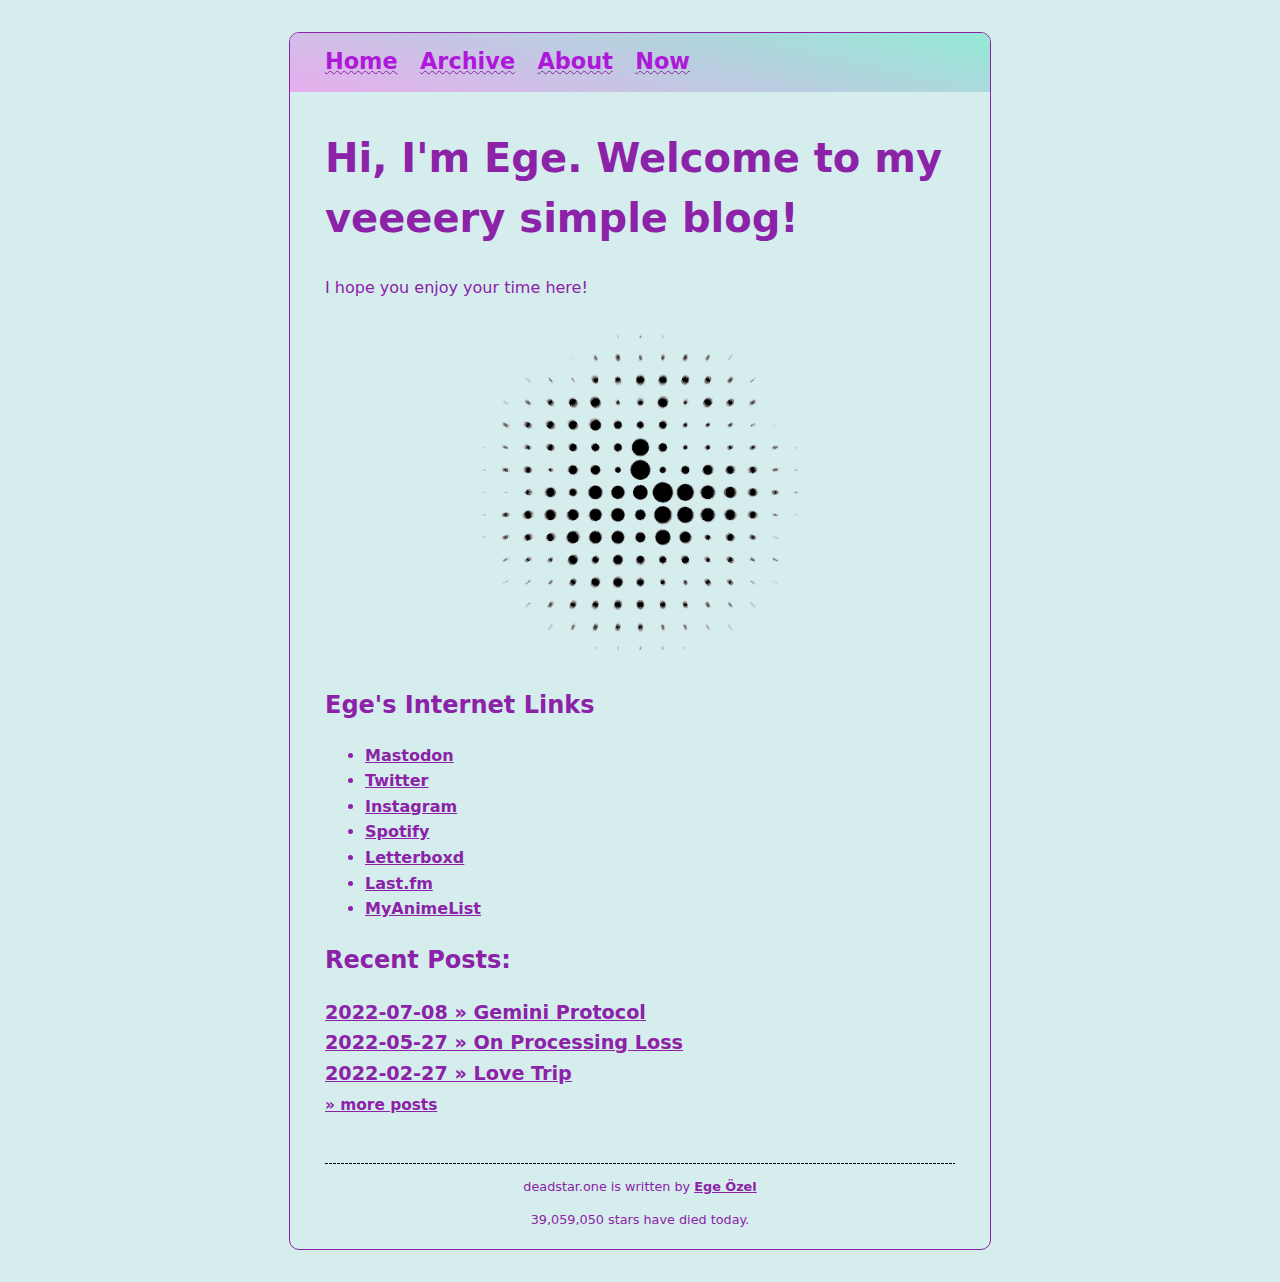
<file: index.html>
<!DOCTYPE html>
<html>

<head>
    <title>deadstar.one</title>
    <!-- The description is not directly visible on the page. But it can show up in certain places like search engines. Probably unnecessary for most pages in your blog. -->
    <meta name="description" content="deadstar.one is the personal diary, blog, or whatever of Ege Özel">
    <meta name="author" content="Ege Özel">
    <!-- This specifies the favicon (little icon on the browser tab) -->
    <link rel="icon" href="./images/favicon.png" type="image/x-icon" />
    <!-- This helps our site look consistent across devices -->
    <meta name="viewport" content="width=device-width, initial-scale=1.0">
    <meta charset="UTF-8">

    <!-- Meta tags for Twitter Cards -->
    <meta name="twitter:card" content="summary" />
    <meta name="twitter:site" content="@egeozel" />
    <meta name="twitter:title" content="personal diary, blog or whatever of @egeozel" />
    <meta name="twitter:description" content="personal diary, blog or whatever of @egeozel" />
    <meta name="twitter:image" content="/images/intro.gif" />
    <!-- Here's the link to our CSS stylesheet! -->
    <link href="./style/style.css" rel="stylesheet" type="text/css" media="all">
</head>

<body onload="startTime()">
    <div id="container">
        <div id="header">This site requires JavaScript!</div>


        <div id="content">


            <h1>Hi, I'm Ege. Welcome to my veeeery simple blog!</h1>

            <p>I hope you enjoy your time here!</p>
            <img width="350px" class="center" id="intro" src="/images/intro2.gif">

            <h2>Ege's Internet Links</h2>
            <ul>
                <li><a target="_blank" rel="me" href="https://mstdn.party/@ege">Mastodon</a></li>
                <li><a target="_blank" href="https://twitter.com/egeozel">Twitter</a></li>
                <li><a target="_blank" href="https://instagram.com/egeozel">Instagram</a></li>
                <li><a target="_blank" href="https://open.spotify.com/user/12133325309?si=38d2b49b3e164704">Spotify</a>
                </li>
                <li><a target="_blank" href="https://letterboxd.com/egeozel">Letterboxd</a></li>
                <li><a target="_blank" href="https://www.last.fm/user/Egeozel">Last.fm</a></li>
                <li><a target="_blank" href="https://myanimelist.net/animelist/egell0">MyAnimeList</a></li>
            </ul>
            
            <div id="recentpostlistdiv"></div>

            <div class="yw-widget-full" data-yw-url="https://deadstar.one"></div>
            <script src="https://yesterweb.org/js/widget.js"></script>

        </div> <!-- end of div id="content" -->
        <div id="footer" style="text-align: center;"></div>
        <div id="strs" style="text-align: center;"></div>
    </div> <!-- end of div id="container" -->
    <!-- Here's the link to our JavaScript! -->
    <script src="./script.js"></script>
    <script data-goatcounter="https://deadstar.goatcounter.com/count" async src="//gc.zgo.at/count.js"></script>
</body>

</html>
</file>
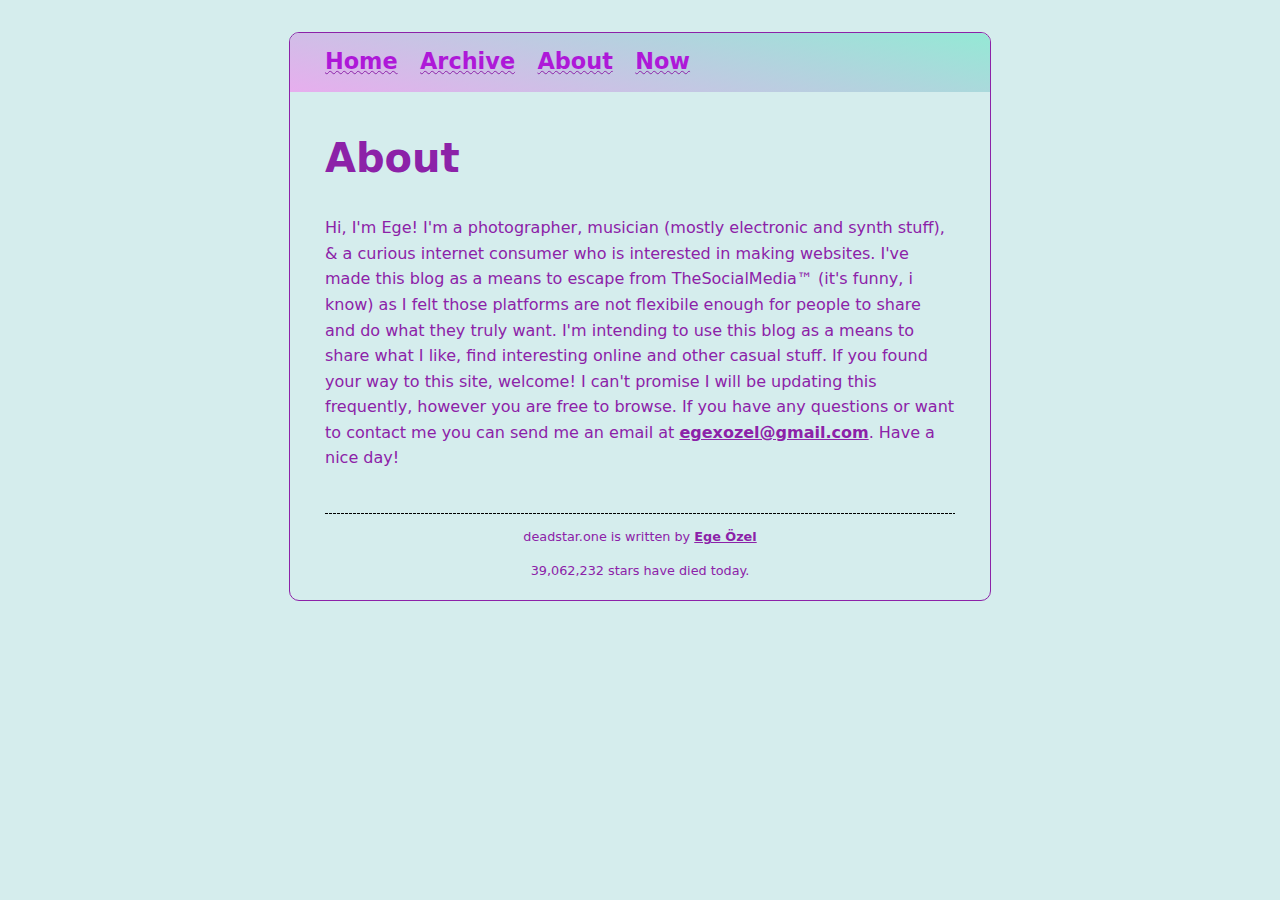
<file: about.html>
<!DOCTYPE html>
<html>

<head>
    <title>About</title>
    <link rel="icon" href="./images/favicon.png" type="image/x-icon" />
    <meta name="viewport" content="width=device-width, initial-scale=1.0">
    <meta charset="UTF-8">
    <link href="./style/style.css" rel="stylesheet" type="text/css" media="all">

</head>

<body onload="startTime()">
    <div id="container">
        <div id="header">...</div>
        <div id="content">

            <h1>About</h1>


            <p>Hi, I'm Ege! I'm a photographer, musician (mostly electronic and synth stuff), & a curious internet consumer who is interested in making websites. I've made this blog as a means to escape from TheSocialMedia™ (it's funny, i know) as I felt those platforms are not flexibile enough for people to share and do what they truly want. I'm intending to use this blog as a means to share what I like, find interesting online and other casual stuff. If you found your way to this site, welcome! I can't promise I will be updating this frequently, however you are free to browse. If you have any questions or want to contact me you can send me an email at <a href="mailto:egexozel@gmail.com">egexozel@gmail.com</a>. Have a nice day!</p>




        </div> <!-- end of div id="content" -->
        <div id="footer" style="text-align: center;"></div>
        <div id="strs" style="text-align: center;"></div>
    </div> <!-- end of div id="container" -->
    <script src="./script.js"></script>
    <script data-goatcounter="https://deadstar.goatcounter.com/count"
        async src="//gc.zgo.at/count.js"></script>
</body>

</html>
</file>
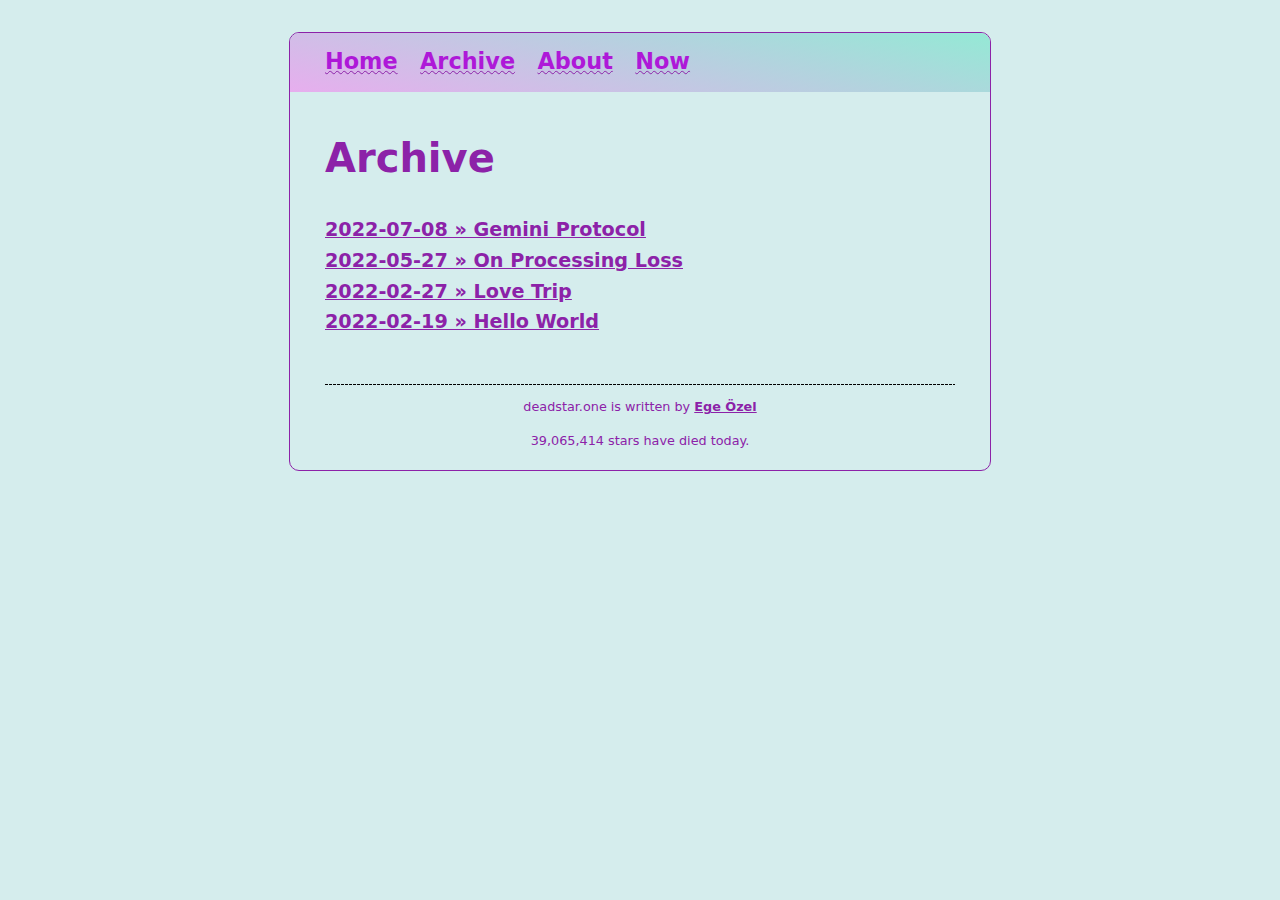
<file: archive.html>
<!DOCTYPE html>
<html>

<head>
  <title>Archive of Posts</title>
  <meta name="author" content="Ege Özel">
  <meta name="description" content="The full list of posts on the deadstar.one">
  <link rel="icon" href="./images/favicon.png" type="image/x-icon" />
  <meta name="viewport" content="width=device-width, initial-scale=1.0">
  <meta charset="UTF-8">
  <link href="./style/style.css" rel="stylesheet" type="text/css" media="all">
</head>

<body onload="startTime()">
  <div id="container">
    <div id="header">...</div>
    <div id="content">
      <h1>Archive</h1>
      <div id="postlistdiv"></div>
    </div> <!-- end of div id="content" -->
    <div id="footer" style="text-align: center;"></div>
    <div id="strs" style="text-align: center;"></div>
  </div> <!-- end of div id="container" -->

  <!-- Here's the link to our JavaScript! -->
  <script src="./script.js"></script>
  <script data-goatcounter="https://deadstar.goatcounter.com/count" async src="//gc.zgo.at/count.js"></script>
</body>

</html>
</file>
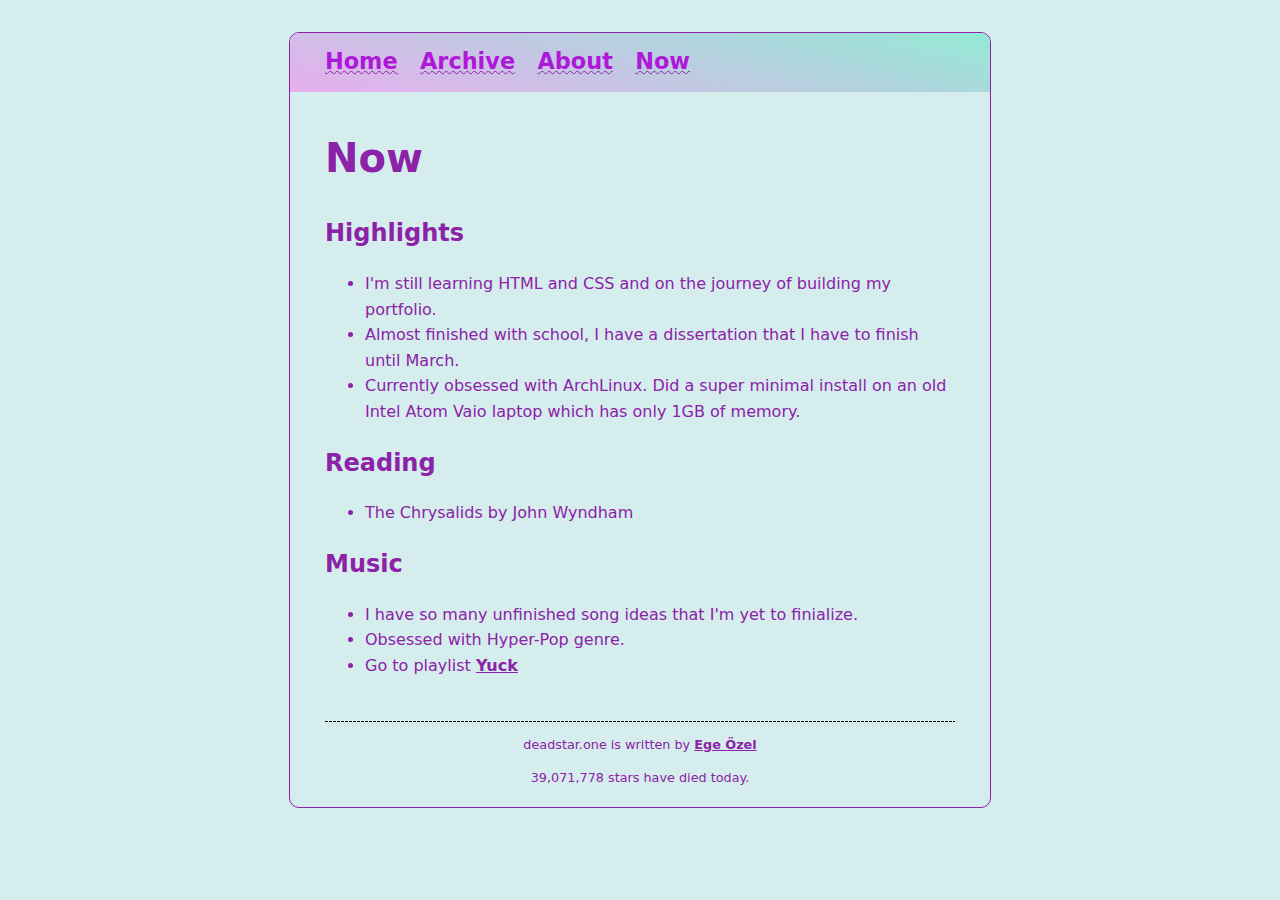
<file: now.html>
<!DOCTYPE html>
<html>

<head>
    <title>Now</title>
    <link rel="icon" href="./images/favicon.png" type="image/x-icon" />
    <meta name="viewport" content="width=device-width, initial-scale=1.0">
    <meta charset="UTF-8">
    <link href="./style/style.css" rel="stylesheet" type="text/css" media="all">

</head>

<body onload="startTime()">
    <div id="container">
        <div id="header">...</div>
        <div id="content">

            <h1>Now</h1>

            <h2>Highlights</h2>
            <ul>
                <li>I'm still learning HTML and CSS and on the journey of building my portfolio.</li>
                <li>Almost finished with school, I have a dissertation that I have to finish until March.</li>
                <li>Currently obsessed with ArchLinux. Did a super minimal install on an old Intel Atom Vaio laptop which has only 1GB of memory.</li>
            </ul>

            <h2>Reading</h2>
            <ul>
                <li>The Chrysalids by John Wyndham</li>
            </ul>

            <h2>Music</h2>
            <ul>
                <li>I have so many unfinished song ideas that I'm yet to finialize.</li>
                <li>Obsessed with Hyper-Pop genre.</li>
                <li>Go to playlist <a href="https://open.spotify.com/playlist/24R0a9hpdMpm2KrVi5tsM2?si=b93875634a6a4c80">Yuck</a></li>
            </ul>



        </div> <!-- end of div id="content" -->
        <div id="footer" style="text-align: center;"></div>
        <div id="strs" style="text-align: center;"></div>
    </div> <!-- end of div id="container" -->
    <script src="./script.js"></script>
    <script data-goatcounter="https://deadstar.goatcounter.com/count"
        async src="//gc.zgo.at/count.js"></script>
</body>

</html>
</file>
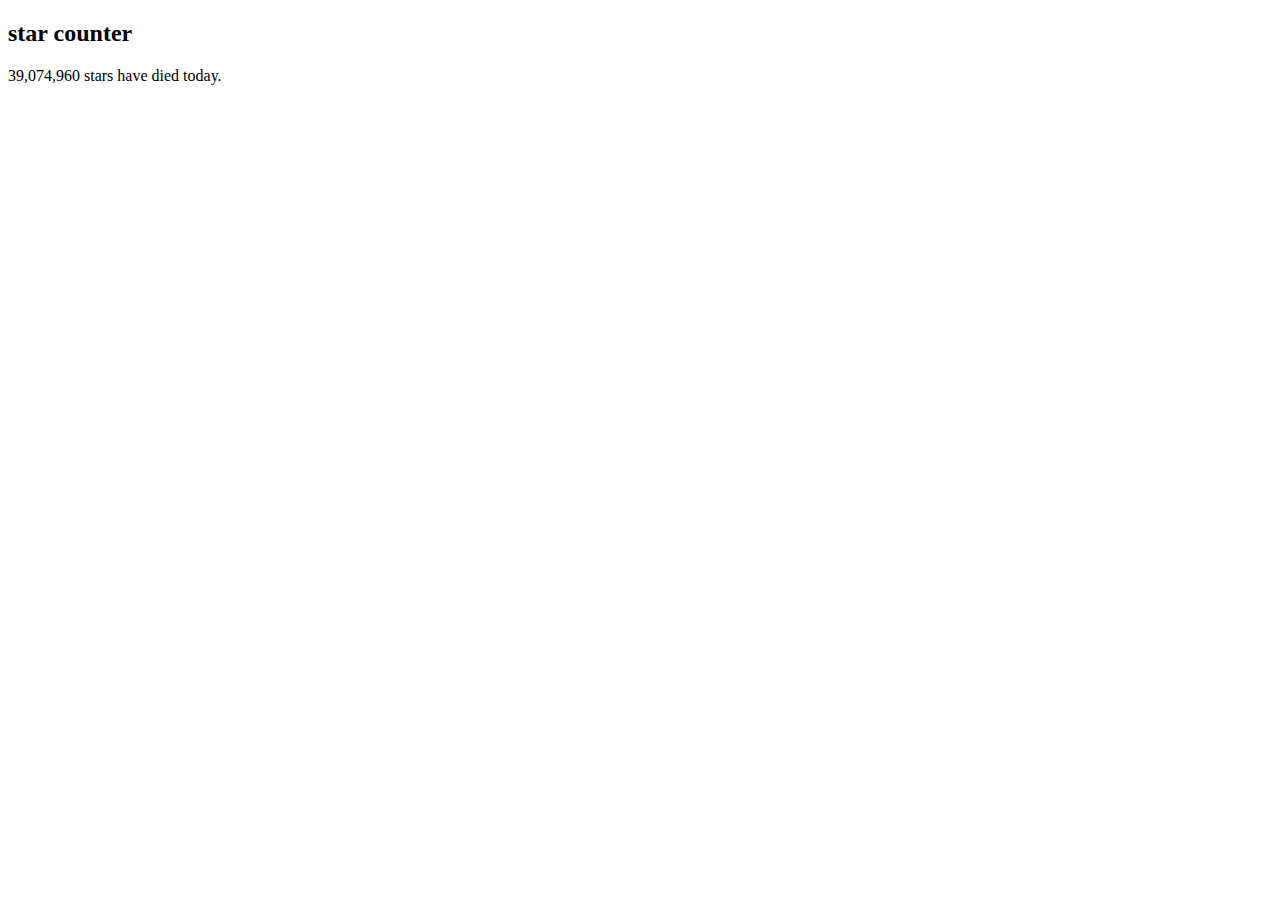
<file: starcountertest.html>
<!DOCTYPE html>
<html>

<body onload="startTime()">

    <h2>star counter</h2>

    <div id="str"></div>

    <script>
        function numberWithCommas(num) {
            return num.toString().replace(/\B(?=(\d{3})+(?!\d))/g, ',');
        }

        function startTime() {
            let dt = new Date();
            let secs = dt.getSeconds() + (60 * (dt.getMinutes() + (60 * dt.getHours())));
            let stars = (3182 * secs);
            let starsc = numberWithCommas(stars);
            document.getElementById('str').innerHTML = starsc + " stars have died today.";
            setTimeout(startTime, 1000);
        }

    </script>

</body>

</html>
</file>
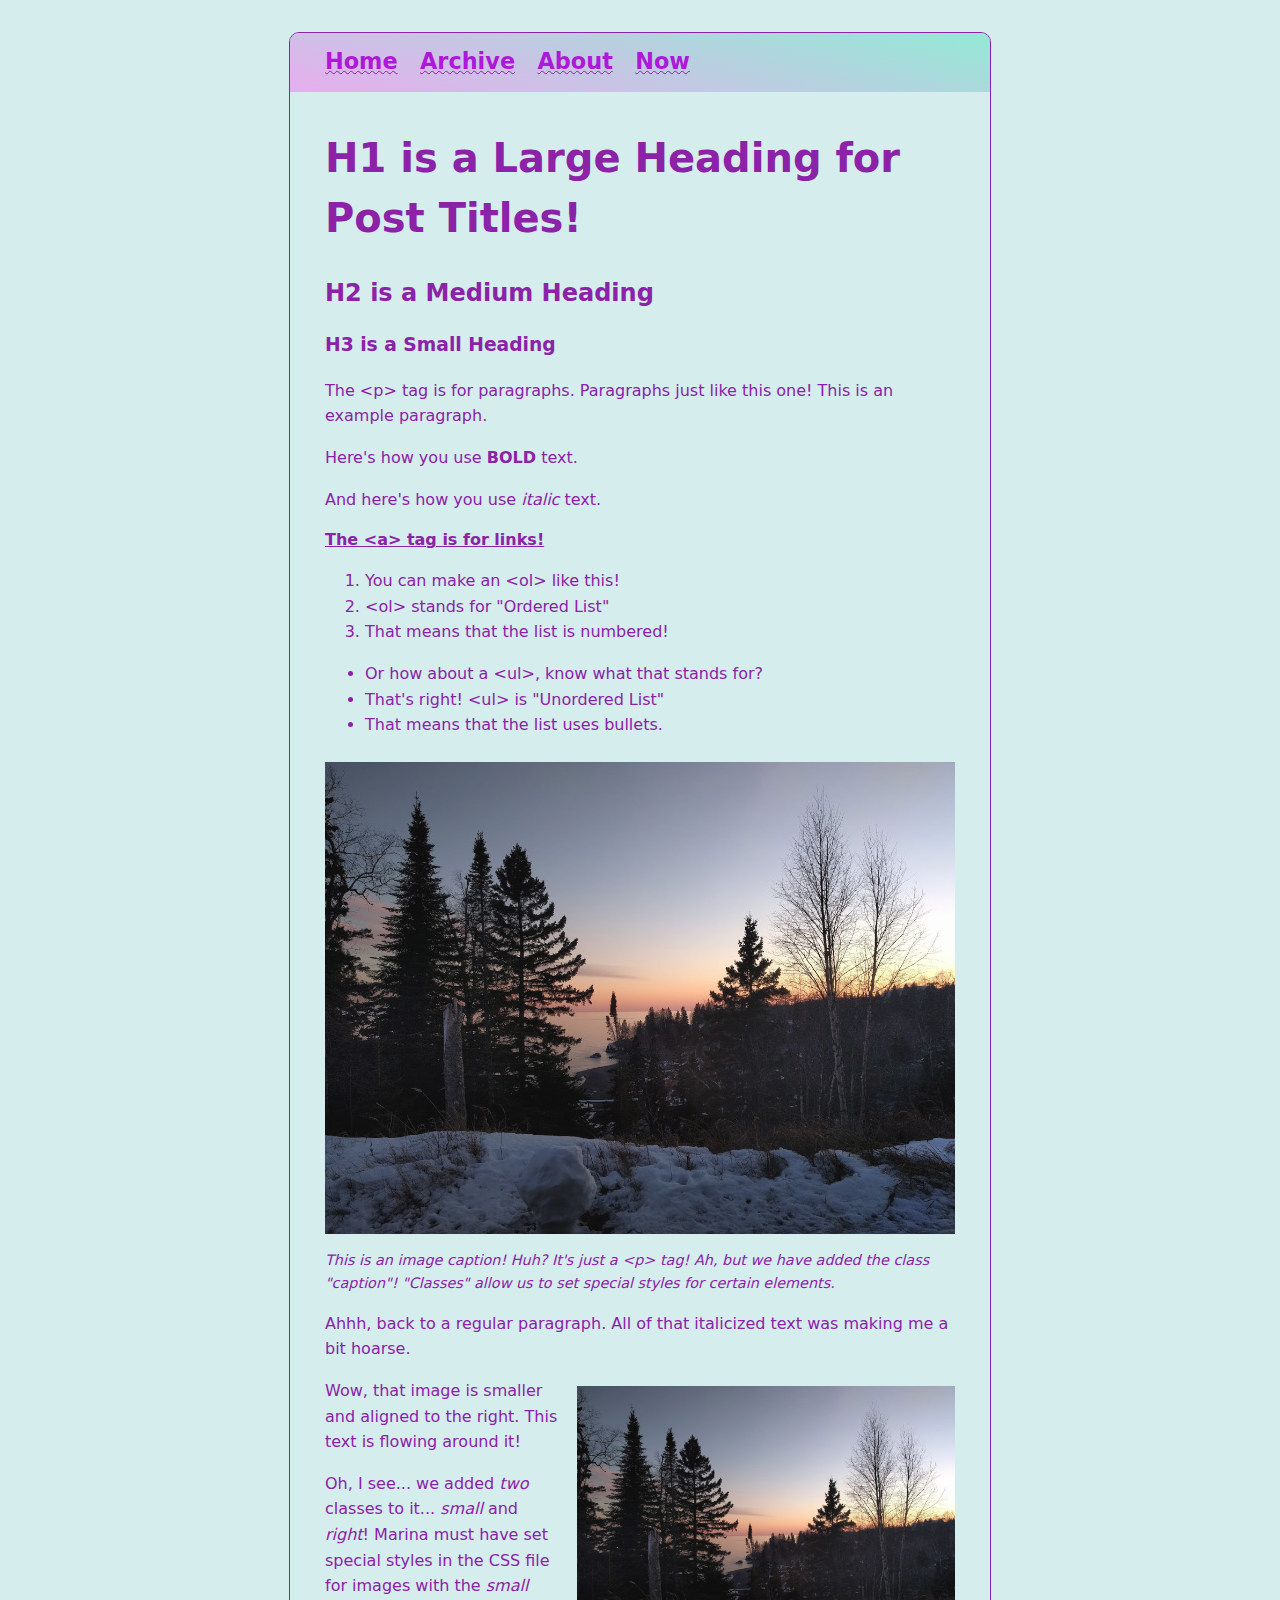
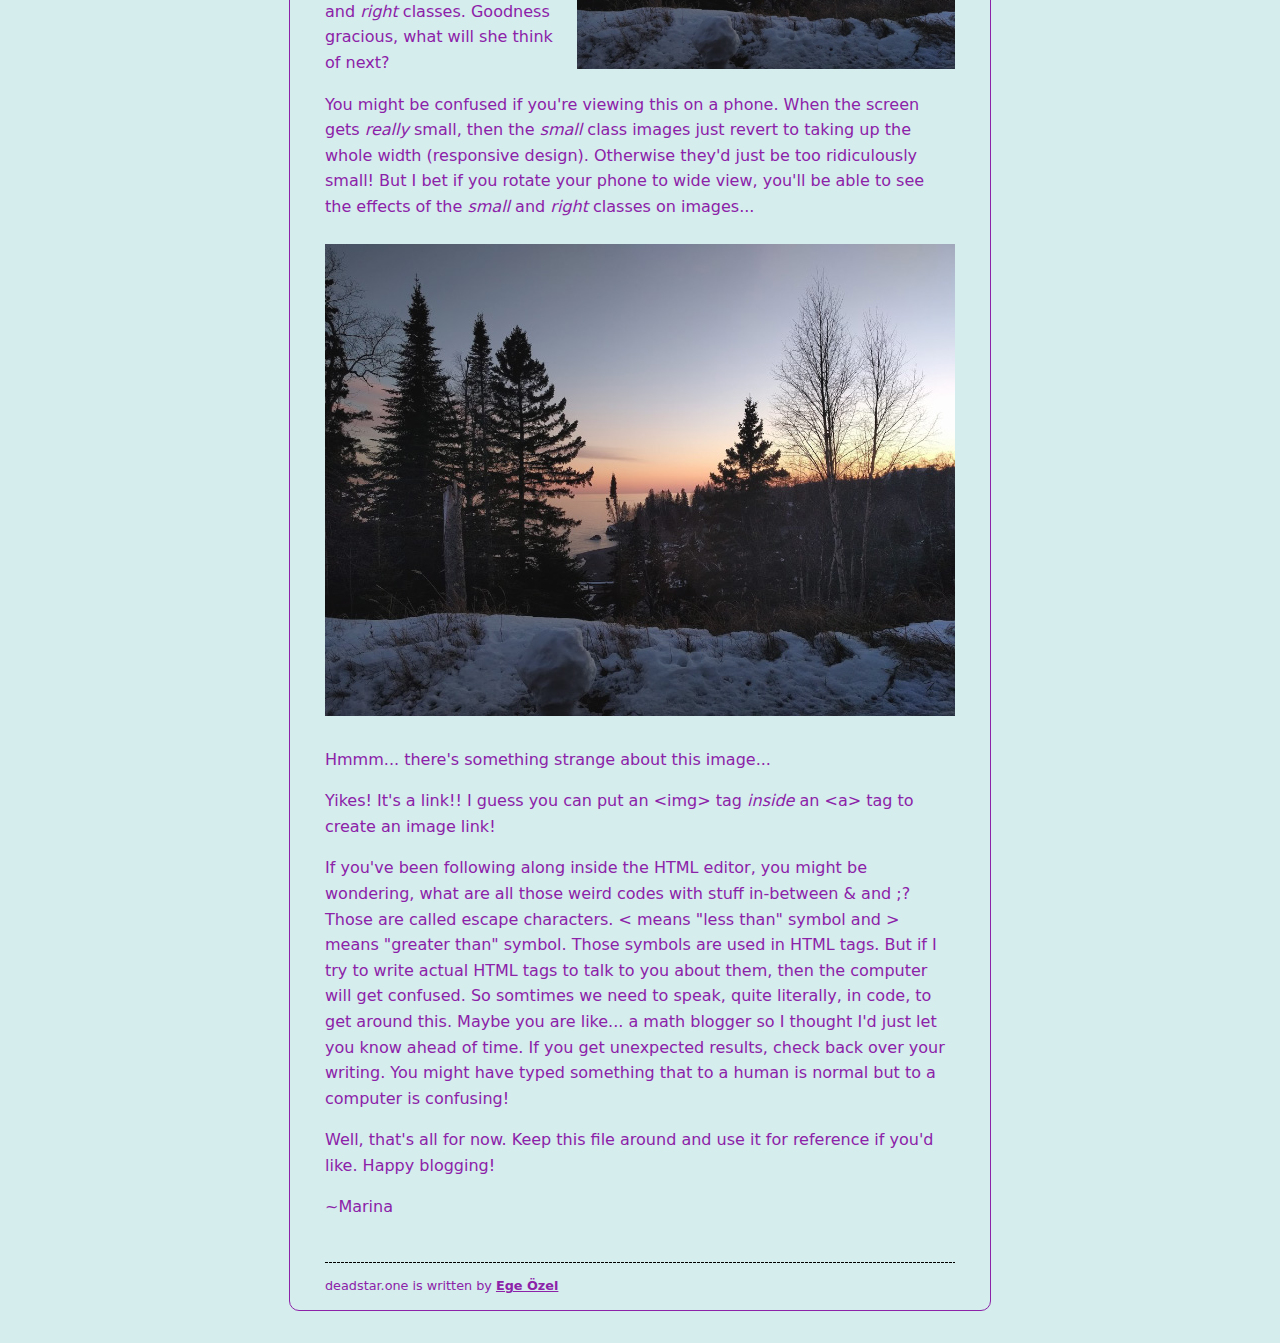
<file: posts/2020-11-10-HTML-cheat-sheet.html>
<!DOCTYPE html>
<html>
  <head>
    <title>Blog Post</title> <!-- If you leave title as "Blog Post", it will automatically be updated to the post title -->
    <link rel="icon" href="../images/favicon.png" type="image/x-icon"/>
    <meta name="viewport" content="width=device-width, initial-scale=1.0">
    <meta charset="UTF-8">
    <link href="../style/style.css" rel="stylesheet" type="text/css" media="all">
  </head>
  <body>
    <div id="container">
    <div id="header">...</div>
    <div id="content">
      <h1>H1 is a Large Heading for Post Titles!</h1> <!--In general, this content is automatically generated for blog posts-->
      
      <h2>H2 is a Medium Heading</h2>
      
      <h3>H3 is a Small Heading</h3>
      
      <p>The &lt;p&gt; tag is for paragraphs. Paragraphs just like this one! This is an example paragraph.</p>
      
      <p>Here's how you use <strong>BOLD</strong> text.</p>
      
      <p>And here's how you use <em>italic</em> text.</p>
      
      <a href="the_actual_link_goes_here">The &lt;a&gt; tag is for links!</a>
      
      <ol>
        <li>You can make an &lt;ol&gt; like this!</li>
        <li>&lt;ol&gt; stands for "Ordered List"</li>
        <li>That means that the list is numbered!</li>
      </ol>
      
      <ul>
        <li>Or how about a &lt;ul&gt;, know what that stands for?</li>
        <li>That's right! &lt;ul&gt;  is "Unordered List"</li>
        <li>That means that the list uses bullets.</li>
      </ul>
      
      <img src="../images/lake.jpg" alt="Concise description of lake photo for screen readers or if image fails to load.">
      <p class="caption">This is an image caption! Huh? It's just a &lt;p&gt; tag! Ah, but we have added the class "caption"! "Classes" allow us to set special styles for certain elements.<p>
      
      <p>Ahhh, back to a regular paragraph. All of that italicized text was making me a bit hoarse. </p>
      
      <img src="../images/lake.jpg" alt="Alt text" class="small right">
      
      <p>Wow, that image is smaller and aligned to the right. This text is flowing around it!</p>
      <p>Oh, I see... we added <em>two</em> classes to it... <em>small</em> and <em>right</em>! Marina must have set special styles in the CSS file for images with the <em>small</em> and <em>right</em> classes. Goodness gracious, what will she think of next?</p>
      <p>You might be confused if you're viewing this on a phone. When the screen gets <em>really</em> small, then the <em>small</em> class images just revert to taking up the whole width (responsive design). Otherwise they'd just be too ridiculously small! But I bet if you rotate your phone to wide view, you'll be able to see the effects of the <em>small</em> and <em>right</em> classes on images...</p>
      
      <a href=""><img src="../images/lake.jpg" alt="Alt text"></a>
      <p>Hmmm... there's something strange about this image...</p>
      <p>Yikes! It's a link!! I guess you can put an &lt;img&gt; tag <em>inside</em> an &lt;a&gt; tag to create an image link!</p>
      <p>If you've been following along inside the HTML editor, you might be wondering, what are all those weird codes with stuff in-between & and ;? Those are called escape characters. &lt; means "less than" symbol and &gt; means "greater than" symbol. Those symbols are used in HTML tags. But if I try to write actual HTML tags to talk to you about them, then the computer will get confused. So somtimes we need to speak, quite literally, in code, to get around this. Maybe you are like... a math blogger so I thought I'd just let you know ahead of time. If you get unexpected results, check back over your writing. You might have typed something that to a human is normal but to a computer is confusing!</p>
      
      
      
      <!--You can have empty space in your HTML file. It will just be ignored.-->
      
      
      
      <p>Well, that's all for now. Keep this file around and use it for reference if you'd like. Happy blogging!</p>
      <p>~Marina</p>
    </div> <!-- end of div id="content" -->
    <div id="footer"></div>
    </div> <!-- end of div id="container" -->
  <!-- Here's the link to our JavaScript! -->
  <script src="../script.js"></script>
  </body>
</html>
</file>
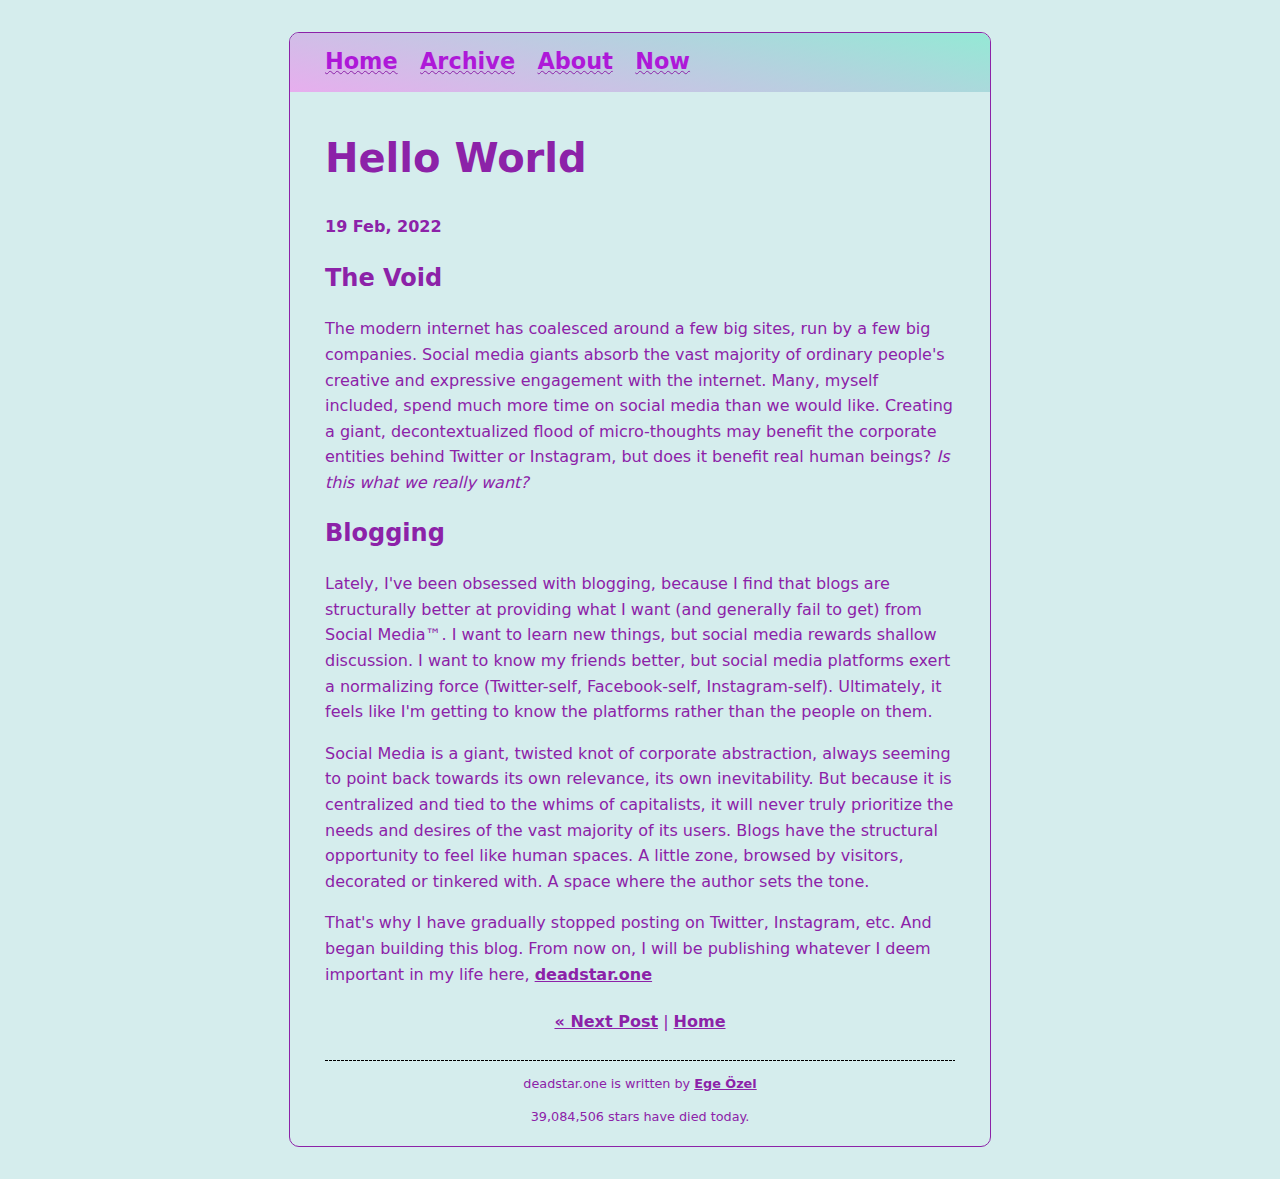
<file: posts/2022-02-19-Hello-World.html>
<!DOCTYPE html>
<html>

<head>
    <title>Hello World!</title> <!-- If you leave title as "Blog Post", it will automatically be updated to the post title -->
    <link rel="icon" href="../images/favicon.png" type="image/x-icon" />
    <meta name="author" content="Ege Özel">
    <meta name="description" content="The very fist post of deadstar.one">
    <meta name="viewport" content="width=device-width, initial-scale=1.0">
    <!-- Meta tags for Twitter Cards -->
    <meta name="twitter:card" content="summary" />
    <meta name="twitter:site" content="@egeozel" />
    <meta name="twitter:title" content="The very first post of deadstar.one" />
    <meta name="twitter:description" content="The very first post of deadstar.one" />
    <meta name="twitter:image" content="/images/intro.gif" />
    <meta charset="UTF-8">
    <link href="../style/style.css" rel="stylesheet" type="text/css" media="all">
</head>

<body onload="startTime()">
    <div id="container">
        <div id="header">...</div>
        <div id="content">
            <h1 id="postTitleH1"></h1>
            <h4 id="postDate"></h4>

            <h2>The Void</h2>

            <p>The modern internet has coalesced around a few big sites, run by a few big companies. Social media giants absorb the vast majority of ordinary people's creative and expressive engagement with the internet. Many, myself included, spend much more time on social media than we would like. Creating a giant, decontextualized flood of micro-thoughts may benefit the corporate entities behind Twitter or Instagram, but does it benefit real human beings? <em>Is this what we really want?</em></p>

            <h2>Blogging</h2>

            <p>Lately, I've been obsessed with blogging, because I find that blogs are structurally better at providing what I want (and generally fail to get) from Social Media™. I want to learn new things, but social media rewards shallow discussion. I want to know my friends better, but social media platforms exert a normalizing force (Twitter-self, Facebook-self, Instagram-self). Ultimately, it feels like I'm getting to know the platforms rather than the people on them.</p>

            <p>Social Media is a giant, twisted knot of corporate abstraction, always seeming to point back towards its own relevance, its own inevitability. But because it is centralized and tied to the whims of capitalists, it will never truly prioritize the needs and desires of the vast majority of its users. Blogs have the structural opportunity to feel like human spaces. A little zone, browsed by visitors, decorated or tinkered with. A space where the author sets the tone.</p>

            <p>That's why I have gradually stopped posting on Twitter, Instagram, etc. And began building this blog. From now on, I will be publishing whatever I deem important in my life here, <a href="https://deadstar.one">deadstar.one</a></p>


            <div id="nextprev"></div>
        </div> <!-- end of div id="content" -->
        <div id="footer" style="text-align: center;"></div>
        <div id="strs" style="text-align: center;"></div>
    </div> <!-- end of div id="container" -->
    <!-- Here's the link to our JavaScript! -->
    <script src="../script.js"></script>
    <script data-goatcounter="https://deadstar.goatcounter.com/count"
        async src="//gc.zgo.at/count.js"></script>
</body>

</html>
</file>
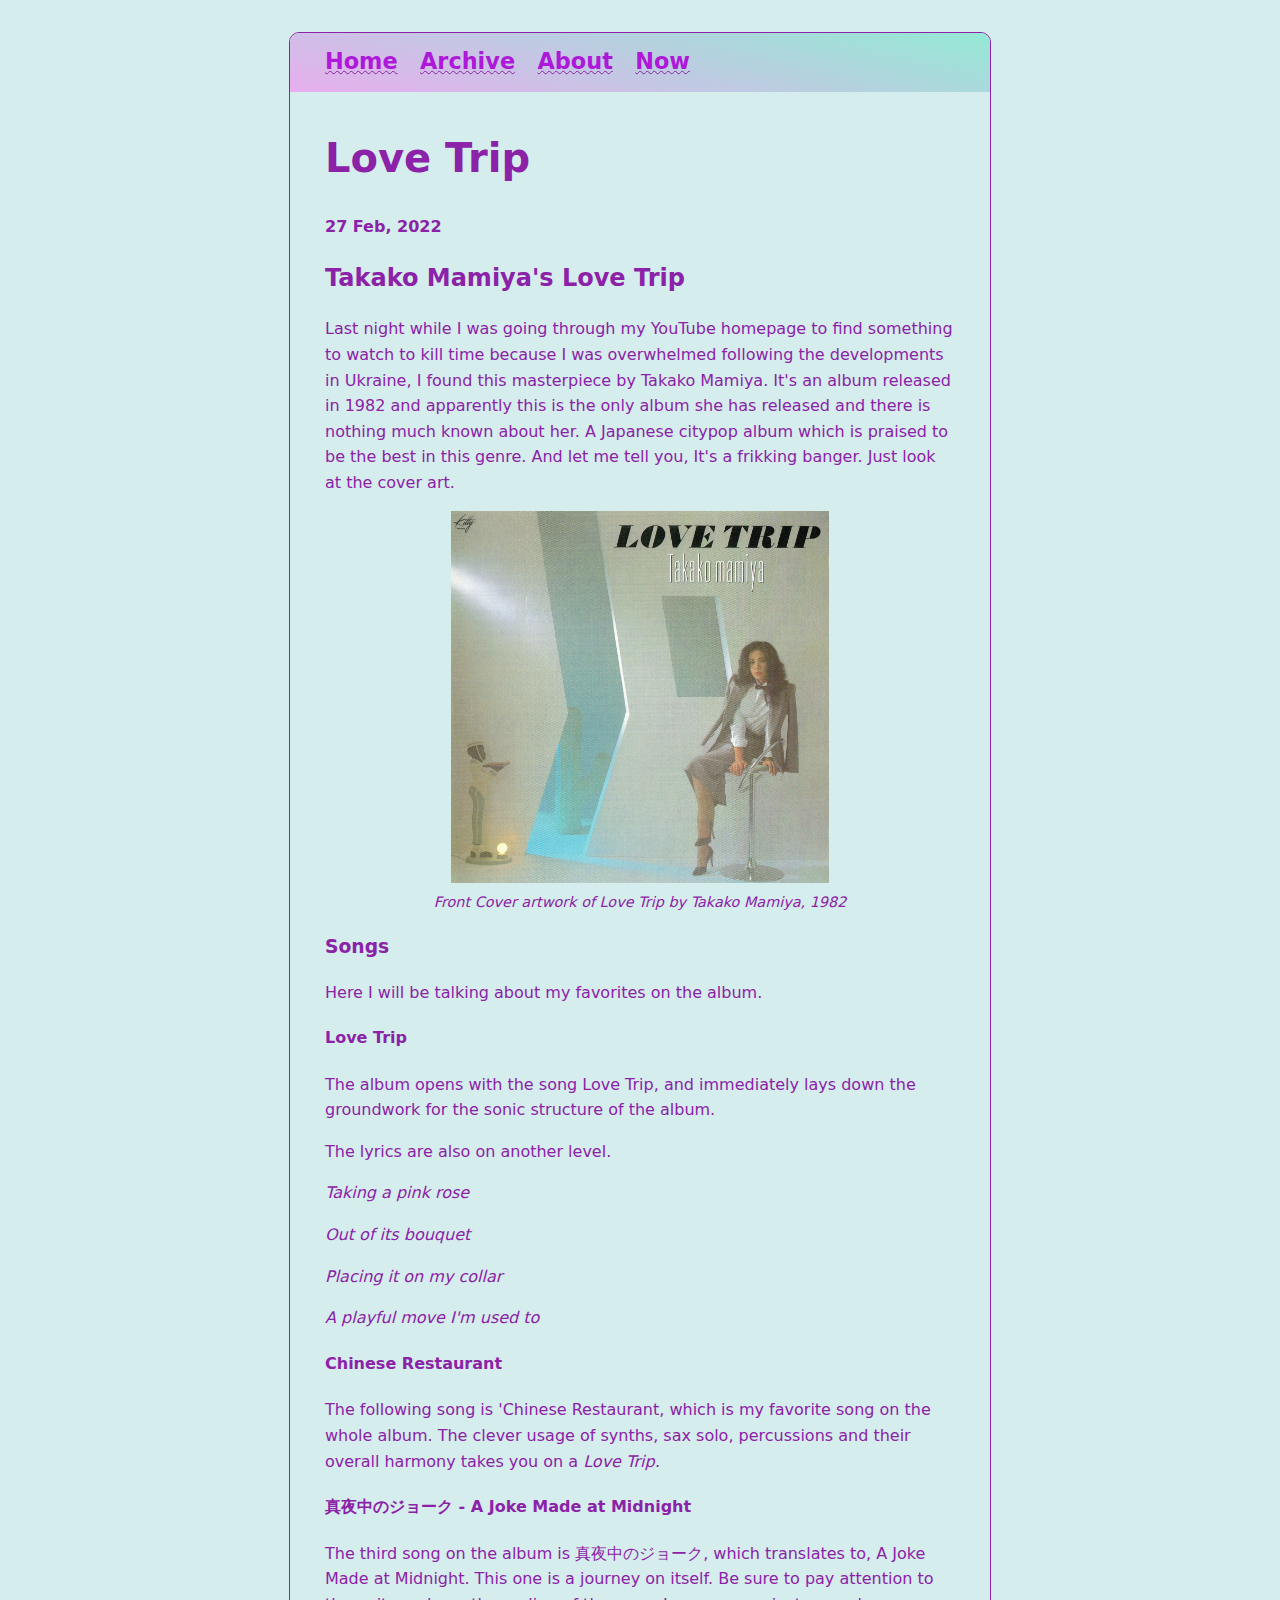
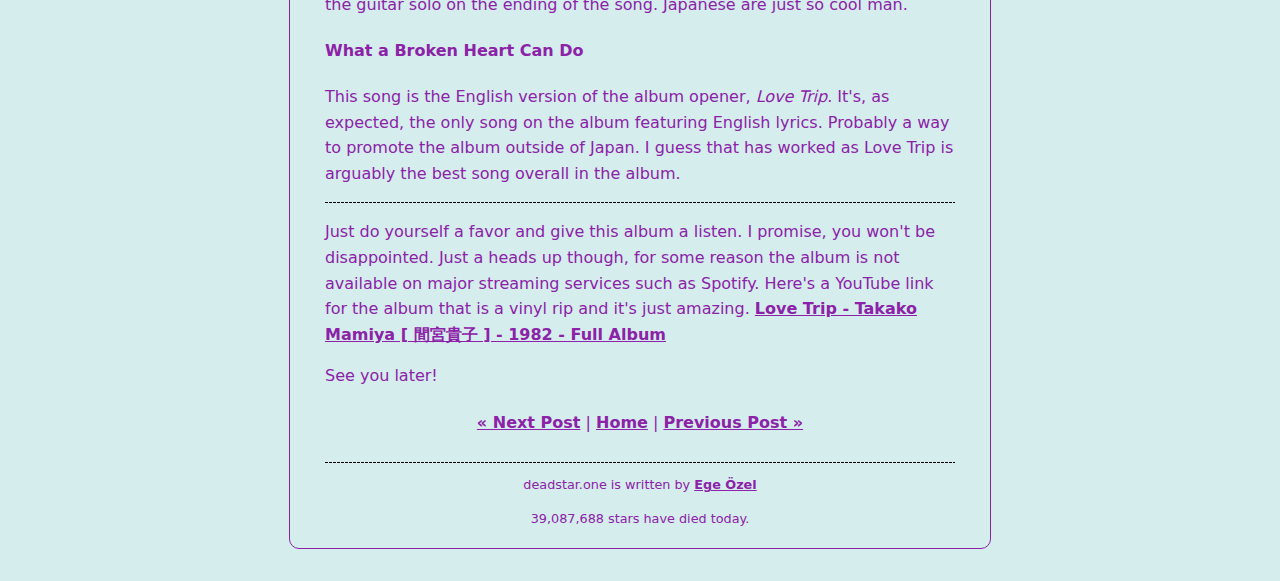
<file: posts/2022-02-27-Love-Trip.html>
<!DOCTYPE html>
<html>

<head>
    <title>Love Trip</title> <!-- If you leave title as "Blog Post", it will automatically be updated to the post title -->
    <link rel="icon" href="../images/favicon.png" type="image/x-icon" />
    <meta name="author" content="Ege Özel">
    <meta name="description" content="Tatako Mamiya's Love Trip">
    <meta name="viewport" content="width=device-width, initial-scale=1.0">
    <!-- Meta tags for Twitter Cards -->
    <meta name="twitter:card" content="summary" />
    <meta name="twitter:site" content="@egeozel" />
    <meta name="twitter:title" content="Tatako Mamiya's Love Trip" />
    <meta name="twitter:description" content="Tatako Mamiya's Love Trip" />
    <meta name="twitter:image" content="/images/love-trip-artwork.jpg" />
    <meta charset="UTF-8">
    <link href="../style/style.css" rel="stylesheet" type="text/css" media="all">
</head>

<body onload="startTime()">
    <div id="container">
        <div id="header">...</div>
        <div id="content">
            <h1 id="postTitleH1"></h1>
            <h4 id="postDate"></h4>

            <h2>Takako Mamiya's Love Trip</h2>

            <p>Last night while I was going through my YouTube homepage to find something to watch to kill time because I was overwhelmed following the developments in Ukraine, I found this masterpiece by Takako Mamiya. It's an album released in 1982 and apparently this is the only album she has released and there is nothing much known about her. A Japanese citypop album which is praised to be the best in this genre. And let me tell you, It's a frikking banger. Just look at the cover art.</p>

            <img class="small center" src="/images/love-trip-artwork.jpg" alt="Front Cover artwork of Love Trip by Takako Mamiya, 1982">

            <p class="caption center">Front Cover artwork of Love Trip by Takako Mamiya, 1982</p>

            <h3>Songs</h3>

            <p>Here I will be talking about my favorites on the album.</p>

            <h4>Love Trip</h4>

            <p>The album opens with the song Love Trip, and immediately lays down the groundwork for the sonic structure of the album.</p>

            <p>The lyrics are also on another level. </p>

            <div><p><em>Taking a pink rose</em></p>
            <p><em>Out of its bouquet</em></p>
            <p><em>Placing it on my collar</em></p>
            <p><em>A playful move I'm used to</em></p></div>

            <h4>Chinese Restaurant</h4>

            <p>The following song is 'Chinese Restaurant, which is my favorite song on the whole album. The clever usage of synths, sax solo, percussions and their overall harmony takes you on a <em>Love Trip.</em></p>

            <h4>真夜中のジョーク - A Joke Made at Midnight</h4>

            <p>The third song on the album is 真夜中のジョーク, which translates to, A Joke Made at Midnight. This one is a journey on itself. Be sure to pay attention to the guitar solo on the ending of the song. Japanese are just so cool man.</p>

            <h4>What a Broken Heart Can Do</h4>

            <p>This song is the English version of the album opener, <em>Love Trip.</em> It's, as expected, the only song on the album featuring English lyrics. Probably a way to promote the album outside of Japan. I guess that has worked as Love Trip is arguably the best song overall in the album.</p>

            <hr>

            <p>Just do yourself a favor and give this album a listen. I promise, you won't be disappointed. Just a heads up though, for some reason the album is not available on major streaming services such as Spotify. Here's a YouTube link for the album that is a vinyl rip and it's just amazing. <a target="_blank" href="https://www.youtube.com/watch?v=ovcnIPL-CWs">Love Trip - Takako Mamiya [ 間宮貴子 ] - 1982 - Full Album</a></p>

            <p>See you later!</p>


            <div id="nextprev"></div>
        </div> <!-- end of div id="content" -->
        <div id="footer" style="text-align: center;"></div>
        <div id="strs" style="text-align: center;"></div>
    </div> <!-- end of div id="container" -->
    <!-- Here's the link to our JavaScript! -->
    <script src="../script.js"></script>
    <script data-goatcounter="https://deadstar.goatcounter.com/count"
        async src="//gc.zgo.at/count.js"></script>
</body>

</html>
</file>
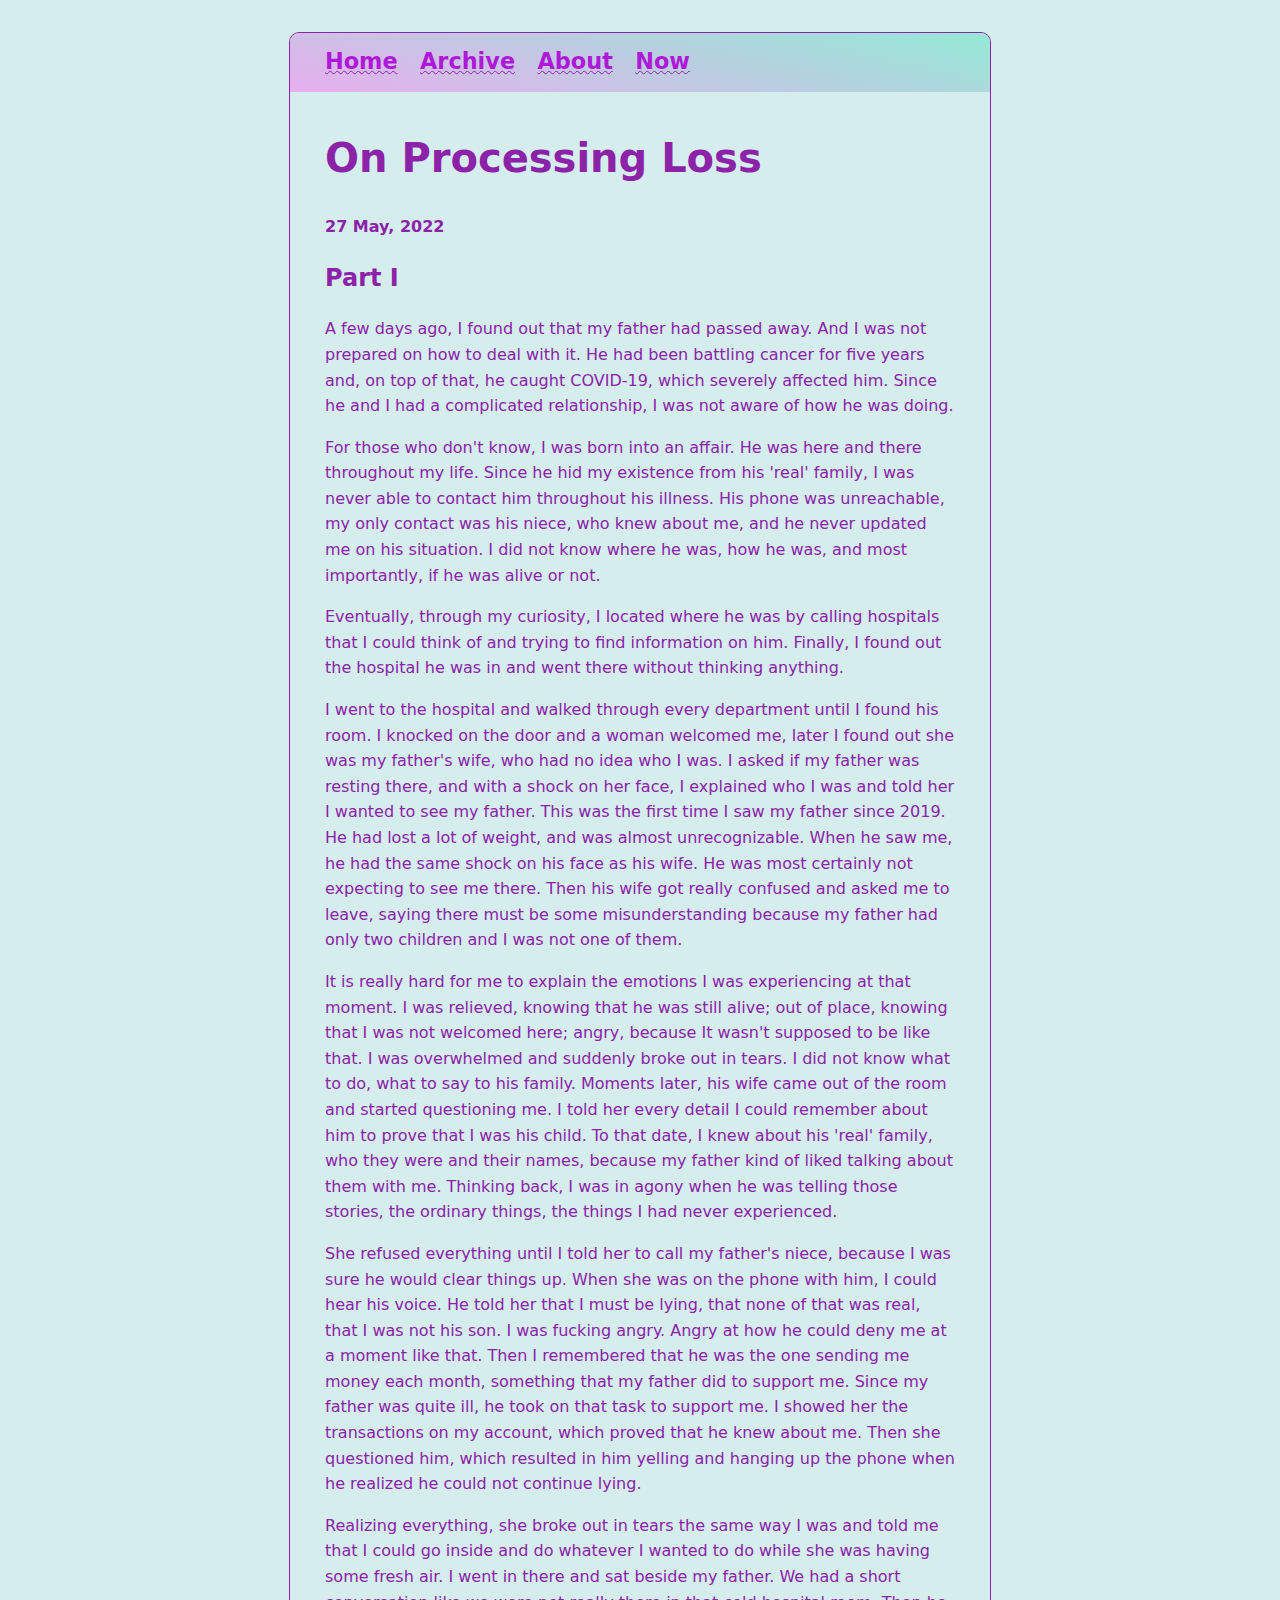
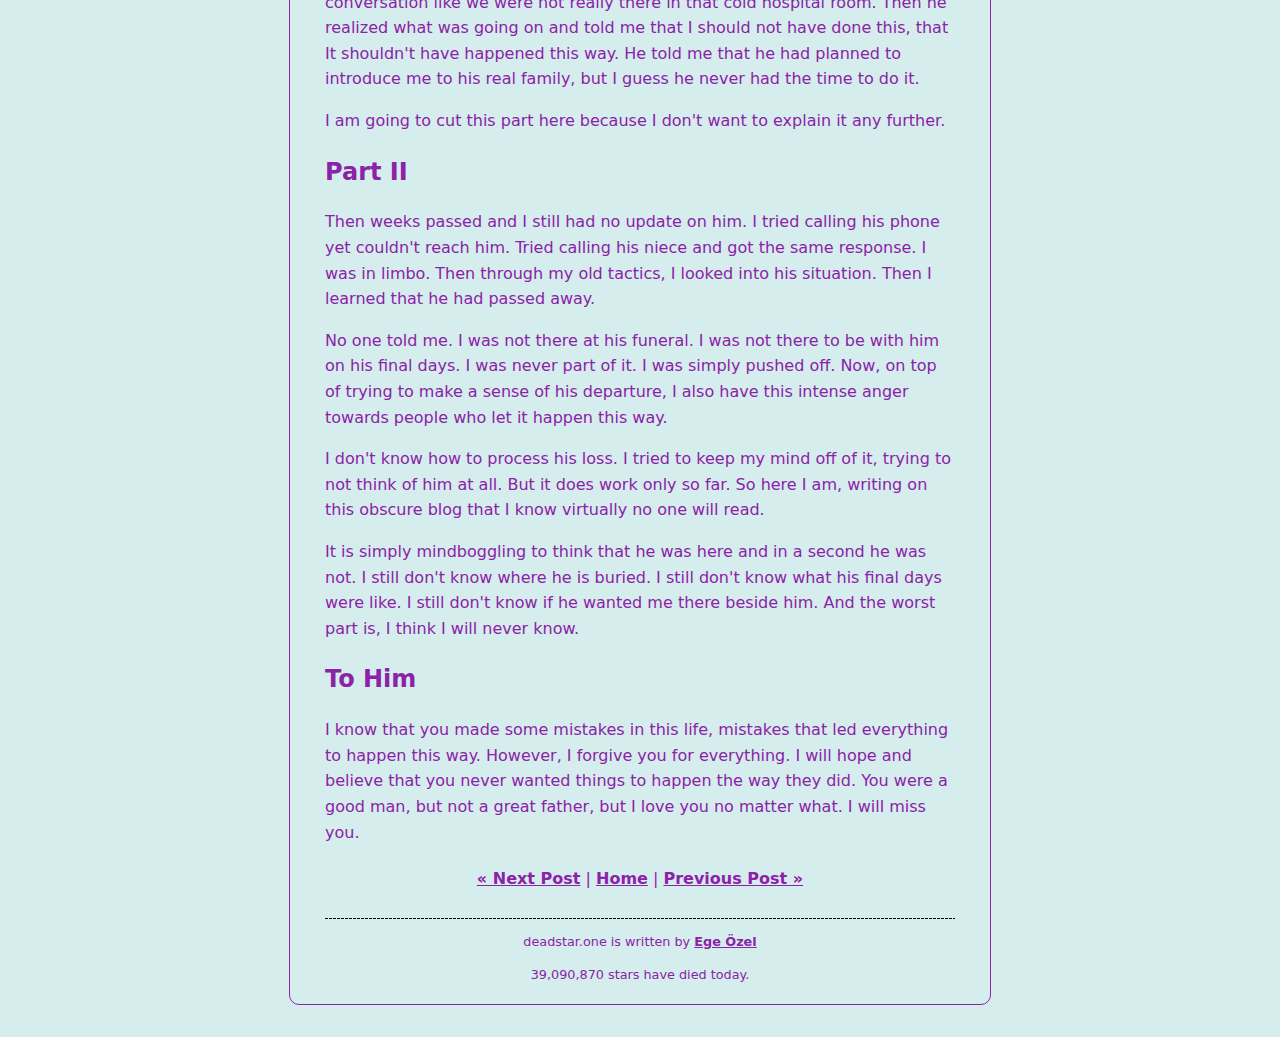
<file: posts/2022-05-27-On-Processing-Loss.html>
<!DOCTYPE html>
<html>

<head>
    <title>On Processing Loss</title> <!-- If you leave title as "Blog Post", it will automatically be updated to the post title -->
    <link rel="icon" href="../images/favicon.png" type="image/x-icon" />
    <meta name="author" content="Ege Özel">
    <meta name="description" content="Trying to process the loss of my father through writing.">
    <meta name="viewport" content="width=device-width, initial-scale=1.0">
    <!-- Meta tags for Twitter Cards -->
    <meta name="twitter:card" content="summary" />
    <meta name="twitter:site" content="@egeozel" />
    <meta name="twitter:title" content="On Processing Loss" />
    <meta name="twitter:description" content="Trying to process the loss of my father through writing." />
    <meta name="twitter:image" content="/images/intro.gif" />
    <meta charset="UTF-8">
    <link href="../style/style.css" rel="stylesheet" type="text/css" media="all">
</head>

<body onload="startTime()">
    <div id="container">
        <div id="header">...</div>
        <div id="content">
            <h1 id="postTitleH1"></h1>
            <h4 id="postDate"></h4>

            

            <h2>Part I</h2>

            <p>A few days ago, I found out that my father had passed away. And I was not prepared on how to deal with it. He had been battling cancer for five years and, on top of that, he caught COVID-19, which severely affected him. Since he and I had a complicated relationship, I was not aware of how he was doing.</p>
            
            <p>For those who don't know, I was born into an affair. He was here and there throughout my life. Since he hid my existence from his 'real' family, I was never able to contact him throughout his illness. His phone was unreachable, my only contact was his niece, who knew about me, and he never updated me on his situation. I did not know where he was, how he was, and most importantly, if he was alive or not.</p>
            
            <p>Eventually, through my curiosity, I located where he was by calling hospitals that I could think of and trying to find information on him. Finally, I found out the hospital he was in and went there without thinking anything.</p>
            
            <p>I went to the hospital and walked through every department until I found his room. I knocked on the door and a woman welcomed me, later I found out she was my father's wife, who had no idea who I was. I asked if my father was resting there, and with a shock on her face, I explained who I was and told her I wanted to see my father. This was the first time I saw my father since 2019. He had lost a lot of weight, and was almost unrecognizable. When he saw me, he had the same shock on his face as his wife. He was most certainly not expecting to see me there. Then his wife got really confused and asked me to leave, saying there must be some misunderstanding because my father had only two children and I was not one of them.</p>
            
            <p>It is really hard for me to explain the emotions I was experiencing at that moment. I was relieved, knowing that he was still alive; out of place, knowing that I was not welcomed here; angry, because It wasn't supposed to be like that. I was overwhelmed and suddenly broke out in tears. I did not know what to do, what to say to his family. Moments later, his wife came out of the room and started questioning me. I told her every detail I could remember about him to prove that I was his child. To that date, I knew about his 'real' family, who they were and their names, because my father kind of liked talking about them with me. Thinking back, I was in agony when he was telling those stories, the ordinary things, the things I had never experienced.</p>
            
            <p>She refused everything until I told her to call my father's niece, because I was sure he would clear things up. When she was on the phone with him, I could hear his voice. He told her that I must be lying, that none of that was real, that I was not his son. I was fucking angry. Angry at how he could deny me at a moment like that. Then I remembered that he was the one sending me money each month, something that my father did to support me. Since my father was quite ill, he took on that task to support me. I showed her the transactions on my account, which proved that he knew about me. Then she questioned him, which resulted in him yelling and hanging up the phone when he realized he could not continue lying.</p>
            
            <p>Realizing everything, she broke out in tears the same way I was and told me that I could go inside and do whatever I wanted to do while she was having some fresh air. I went in there and sat beside my father. We had a short conversation like we were not really there in that cold hospital room. Then he realized what was going on and told me that I should not have done this, that It shouldn't have happened this way. He told me that he had planned to introduce me to his real family, but I guess he never had the time to do it.</p>
            
            <p>I am going to cut this part here because I don't want to explain it any further.</p>
            
            <h2>Part II</h2>
            
            <p>Then weeks passed and I still had no update on him. I tried calling his phone yet couldn't reach him. Tried calling his niece and got the same response. I was in limbo. Then through my old tactics, I looked into his situation. Then I learned that he had passed away.</p>
            
            <p>No one told me. I was not there at his funeral. I was not there to be with him on his final days. I was never part of it. I was simply pushed off. Now, on top of trying to make a sense of his departure, I also have this intense anger towards people who let it happen this way.</p>
            <p>I don't know how to process his loss. I tried to keep my mind off of it, trying to not think of him at all. But it does work only so far. So here I am, writing on this obscure blog that I know virtually no one will read.</p>
            
            <p>It is simply mindboggling to think that he was here and in a second he was not. I still don't know where he is buried. I still don't know what his final days were like. I still don't know if he wanted me there beside him. And the worst part is, I think I will never know.</p>
            
            <h2>To Him</h2>
            
            <p>I know that you made some mistakes in this life, mistakes that led everything to happen this way. However, I forgive you for everything. I will hope and believe that you never wanted things to happen the way they did. You were a good man, but not a great father, but I love you no matter what. I will miss you.</p>


            <div id="nextprev"></div>
        </div> <!-- end of div id="content" -->
        <div id="footer" style="text-align: center;"></div>
        <div id="strs" style="text-align: center;"></div>
    </div> <!-- end of div id="container" -->
    <!-- Here's the link to our JavaScript! -->
    <script src="../script.js"></script>
    <script data-goatcounter="https://deadstar.goatcounter.com/count"
        async src="//gc.zgo.at/count.js"></script>
</body>

</html>
</file>
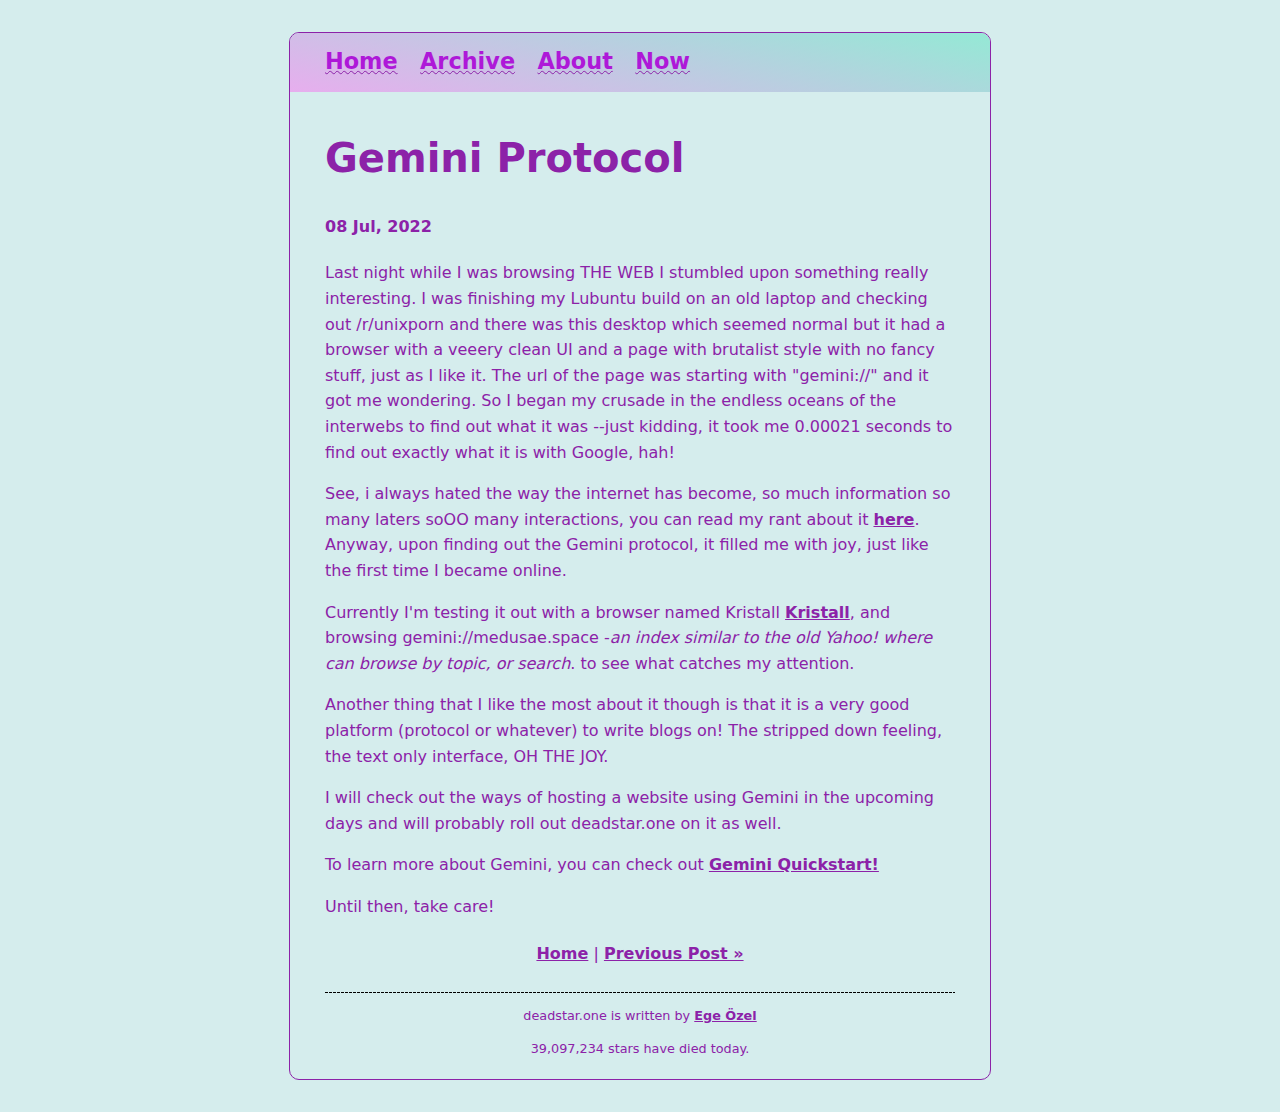
<file: posts/2022-07-08-Gemini-Protocol.html>
<!DOCTYPE html>
 <html>

 <head>
     <title>Blog Post</title> <!-- If you leave title as "Blog Post", it will automatically be updated to the post title -->
     <link rel="icon" href="../images/favicon.png" type="image/x-icon" />
     <meta name="author" content="Ege Özel">
     <meta name="description" content="The new way to surf the interwebz, gemini!">
     <meta name="viewport" content="width=device-width, initial-scale=1.0">
     <!-- Meta tags for Twitter Cards -->
     <meta name="twitter:card" content="summary" />
     <meta name="twitter:site" content="@egeozel" />
     <meta name="twitter:title" content="Gemini Protocol" />
     <meta name="twitter:description" content="The new way to surf the interwebz, gemini!" />
     <meta name="twitter:image" content="/images/intro.gif" />
     <meta charset="UTF-8">
     <link href="../style/style.css" rel="stylesheet" type="text/css" media="all">
 </head>

 <body onload="startTime()">
     <div id="container">
         <div id="header">...</div>
         <div id="content">
             <h1 id="postTitleH1"></h1>
             <h4 id="postDate"></h4>

             <p>Last night while I was browsing THE WEB I stumbled upon something really interesting. I was finishing my Lubuntu build on an old laptop and checking out /r/unixporn and there was this desktop which seemed normal but it had a browser with a veeery clean UI and a page with brutalist style with no fancy stuff, just as I like it. The url of the page was starting with "gemini://" and it got me wondering. So I began my crusade in the endless oceans of the interwebs to find out what it was --just kidding, it took me 0.00021 seconds to find out exactly what it is with Google, hah!</p>
             
             <p>See, i always hated the way the internet has become, so much information so many laters soOO many interactions, you can read my rant about it <a href="/posts/2022-02-19-Hello-World.html">here</a>. Anyway, upon finding out the Gemini protocol, it filled me with joy, just like the first time I became online.</p>

             <p>Currently I'm testing it out with a browser named Kristall <a href="https://kristall.random-projects.net/" target="_blank">Kristall</a>, and browsing gemini://medusae.space -<i>an index similar to the old Yahoo! where can browse by topic, or search</i>. to see what catches my attention.</p>

             <p>Another thing that I like the most about it though is that it is a very good platform (protocol or whatever) to write blogs on! The stripped down feeling, the text only interface, OH THE JOY.</p>

             <p>I will check out the ways of hosting a website using Gemini in the upcoming days and will probably roll out deadstar.one on it as well.</p>
             
             <p>To learn more about Gemini, you can check out <a href="https://geminiquickst.art/" target="_blank">Gemini Quickstart!</a></p>

             <p>Until then, take care!</p>

             <div id="nextprev"></div>
         </div> <!-- end of div id="content" -->
         <div id="footer" style="text-align: center;"></div>
         <div id="strs" style="text-align: center;"></div>
     </div> <!-- end of div id="container" -->
     <!-- Here's the link to our JavaScript! -->
     <script src="../script.js"></script>
     <script data-goatcounter="https://deadstar.goatcounter.com/count"
        async src="//gc.zgo.at/count.js"></script>
 </body>

 </html>
</file>
<file: style/style.css>
::selection {
    color: #d5eded;
    background-color: #8c22a8;
}

::-moz-selection {
    color: #d5eded;
    background-color: #8c22a8;
}

body {
    margin: 0;
    /* background: url([data-uri]) repeat; */

    background-color: #d5eded;
    font-family: system-ui, sans-serif;
    line-height: 1.5;
    font-weight: 400;
}

/* Mobile device check */
@media screen and (max-width: 767px) {

    body {
        font-size: 100%;
    }
}

h1 {
    font-size: 2.5em;
}

h2 {
    font-size: 1.5em;
}

hr {
    width: 100%;
    height: 1px;
    margin-left: auto;
    margin-right: auto;
    background: url([data-uri]) repeat;
    border: none;
}

p {
    font-size: 1em;
}


blockquote {
    background: url([data-uri]) repeat;
    font-weight: bold;
    font-style: italic;
    text-align: justify;
    padding: 10px;
}

p {
    line-height: 1.6em;
    /*I find the default HTML line-height tends to be a bit claustrophobic for main text*/

}

a:link {
    color: #8c22a8;
    font-weight: bold;

}

a:visited {
    color: black;
}

a:link:active,
a:visited:active {
    color: black;
}

.scrollable {
    width: 100%;
    height: 100%;
    margin: 0;
    padding: 0;
    overflow: auto;
}

.fixed {
    table-layout: fixed;
}

#content li {
    line-height: 1.6em;
    /*I find the default HTML line-height tends to be a bit claustrophobic for main text*/
}



/*This makes images shrink when their container becomes too small (responsive design)*/
img {
    max-width: 100%;
    height: auto;
    margin-top: 0.5em;
    margin-bottom: 0.5em;
}

.right {
    float: right;
    margin-left: 1em;
}

.left {
    float: left;
    margin-right: 1em;
}

.center {
    display: block;
    margin-right: auto;
    margin-left: auto;
    text-align: center;
}

@media only screen and (min-width: 600px) {
    .small {
        max-width: 60%;
        height: auto;

    }


}

.caption {
    margin-top: 0;
    font-size: 0.9em;
    font-style: italic;
}


/*#CONTAINER is the rectangle that has contains everything but the background!*/
#container {
    margin: 2em auto;
    width: 90%;
    max-width: 700px;
    color: #8c22a8;
    border-color: #8c22a8;
    border-style: solid;
    border-width: 1px;
    border-radius: 10px;
    background: #d5eded;

}

#content a:hover {
    background: url([data-uri]) repeat;
}

#content {
    padding: 10px 5% 20px 5%;
}


/*HEADER STYLE*/
#header {
    position: relative;
    border-width: 0px;
    border-top-left-radius: 9px;
    border-top-right-radius: 9px;
    background:  linear-gradient(13deg, rgba(231,174,238,1) 0%, rgba(148,233,213,1) 100%);
    padding: 0 5%;
}

#header ul {
    list-style-type: none;
    padding: 0.5em 0;
    margin: 0;
}

#header li {
    font-size: 1.4em;
    display: inline-block;
    margin-right: 1em;
    margin-bottom: 0.2em;
    margin-top: 0.2em;
}

#header li a {
    text-decoration: underline wavy #8c22a8 1px;
    color: #ae18d8;
    font-weight: bold;
}

#header li a:hover {
    text-decoration: underline wavy #d5d5d5 1px;
    color: #d5eded;
    background-color: #8c22a8;
}

#header:after {
    position: absolute;
    right: 0px;
    top: 10px;
    content: '';
    background-image: url('/');
    background-repeat: no-repeat;
    pointer-events: none;
    width: 48px;
    height: 48px;
    overflow: hidden;
}

/*POST LIST STYLE*/
#postlistdiv ul {
    font-size: 1.2em;
    padding: 0;
    list-style-type: none;
}

#postlistdiv a:hover {
    background: url([data-uri]) repeat;
}

#recentpostlistdiv a:hover {
    background: url([data-uri]) repeat;
}

#recentpostlistdiv ul {
    font-size: 1.2em;
    padding: 0;
    list-style-type: none;
}

.moreposts {
    font-size: 0.8em;
    margin-top: 0.2em;
}

/*NEXT AND PREVIOUS LINKS STYLE*/
#nextprev {
    position: relative;
    text-align: center;
    margin-top: 1.4em;
}

#nextprev a:hover {
    background: url([data-uri]) repeat;
}

/*FOOTER STYLE*/
#footer {
    position: relative;
    font-size: 0.8em;
    padding: 0 5% 0px 5%;
}

#strs {
    position: relative;
    font-size: 0.8em;
    padding: 0 5% 20px 5%;
}

.yw-widget-full.yw-widget {
    margin: auto !important;
}
.yw-content {
    margin: auto;
}
</file>
